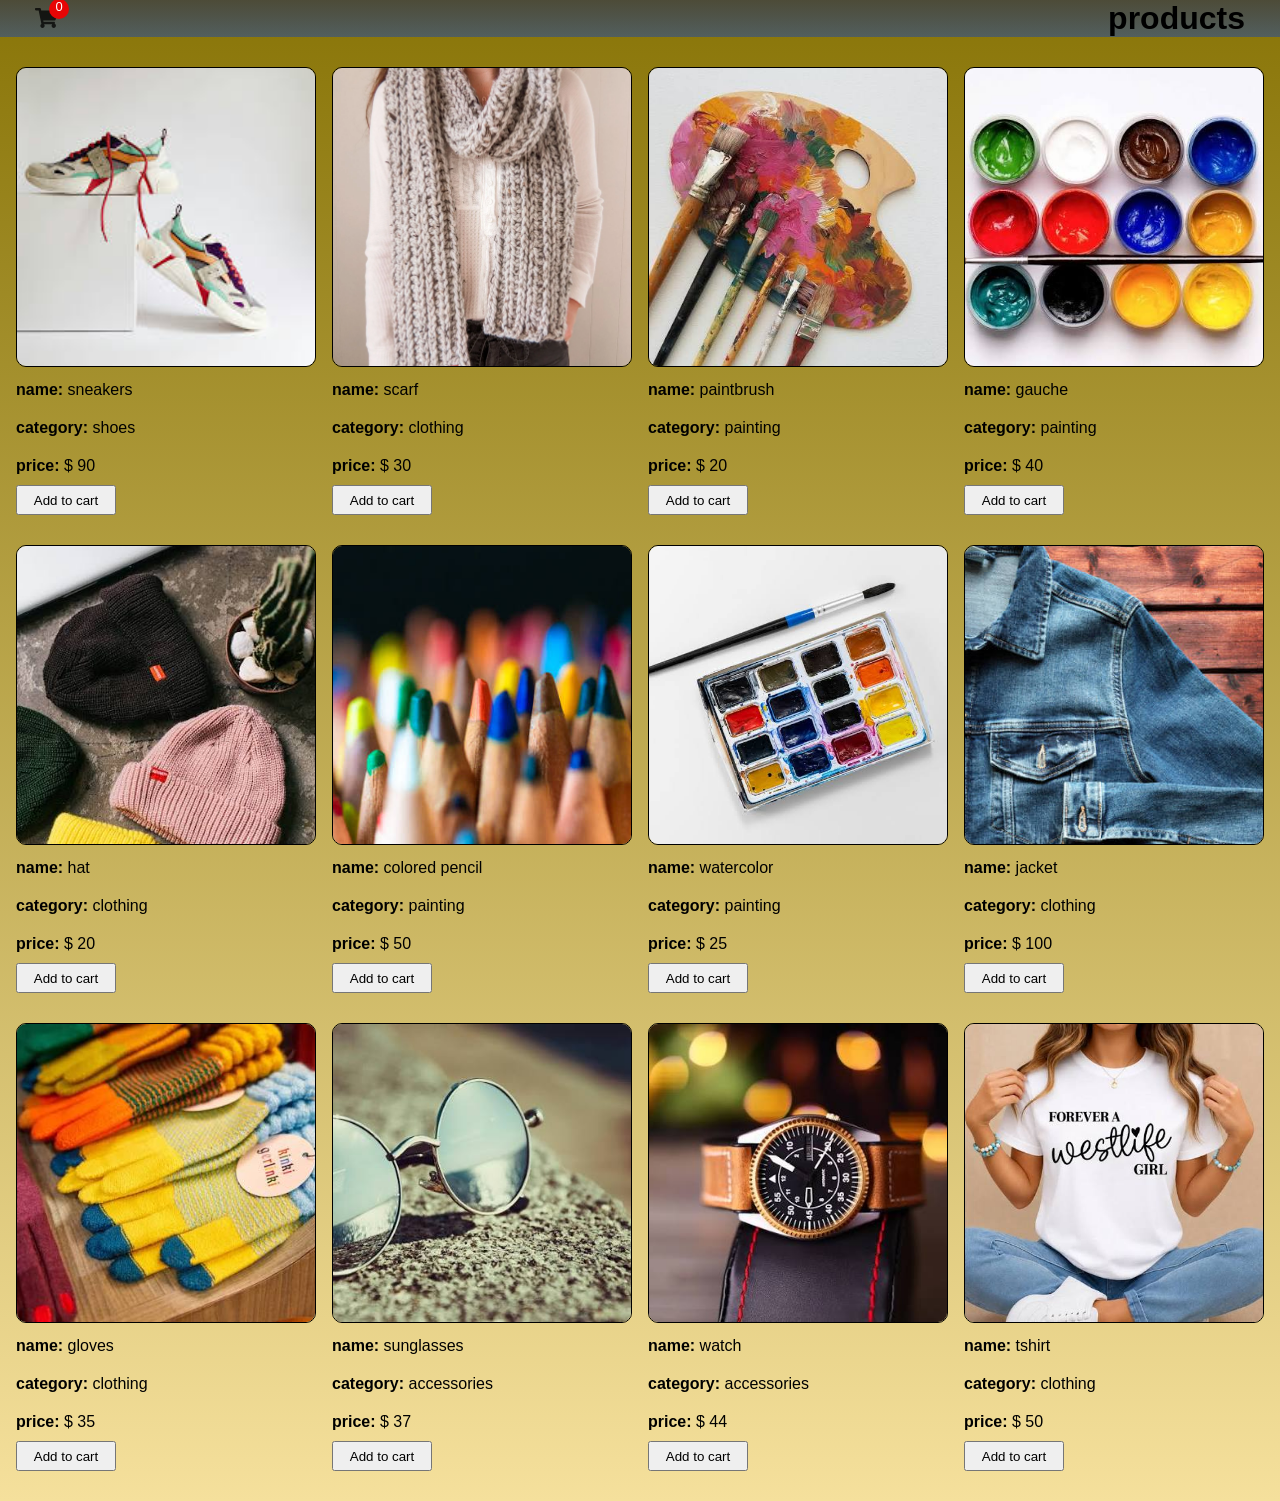
<file: index.html>
<!DOCTYPE html>
<html lang="en">
<head>
    <meta charset="UTF-8">
    <meta name="viewport" content="width=device-width, initial-scale=1.0">
    <title>Document</title>
    <link rel="stylesheet" href="./css/style.css">
</head>
<body>
      <header>
        <a href="./cart.html" class="shoplink" ><i class="fas fa-shopping-cart"></i>
        <span id="cartcount">0</span>
        </a>
        <h1 class="productstitle">products</h1>
      
    </header>
    
    <div id="displayproducts"></div>
    <p id="message"></p>
  
   
  
    <script src="./js/all.js"></script>
    <script src="./js/main.js"></script>
</body>
</html>
</file>
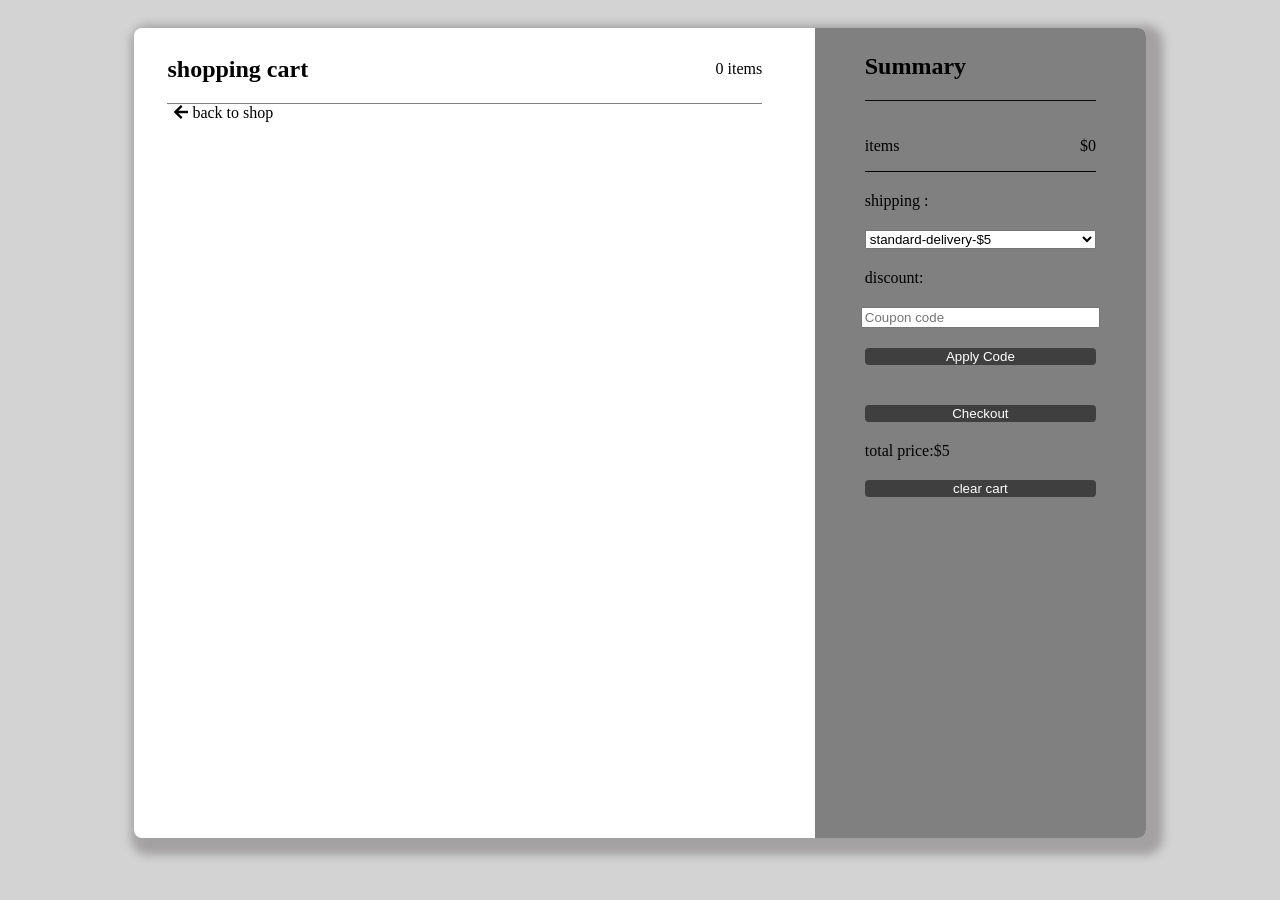
<file: cart.html>
<!DOCTYPE html>
<html lang="en">

<head>
    <meta charset="UTF-8">
    <meta name="viewport" content="width=device-width, initial-scale=1.0">
    <title>Document</title>
    <link rel="stylesheet" href="./css/cart.css">
</head>

<body>

    <div id="cartlayout">
        <div class="leftside">
            <div class="shoppingheader">
                <h2>shopping cart</h2>
                <div id="shoppingcount"></div>
            </div>
            <div id="shoppingcart">
            </div>
         <div class="linkdiv">  <a href="./index.html" class="backlink">
            <i class="fas fa-arrow-left"></i>
            back to shop

           </a></div>
        </div>

        <div id="ordersummary">
            <h2> Summary</h2>
            <div class="summarytop">
                <p id="summaryitems">items</p>
                <p id="summarryprice"></p>
            </div>
           <label for="">shipping :</label>
            <select name="" id="myselect">
                <option value="standard-delivery-$5">standard-delivery-$5</option>
                <option value="higher-order-delivery-$10">higher-order-delivery-$10</option>
                <option value="recieved-pay-$0">recieved-pay-$0</option>
            </select>
            <label for="">discount:</label>
            <input type="text" id="coupon" placeholder="Coupon code">

            <button id="applycoupon">Apply Code</button>
            <p id="couponmessage"></p>

            <button id="checkout">Checkout</button>
            <div id="totalprice"></div>
            <button id="clear">clear cart</button>
        </div>
    </div>
    <script src="js/all.js"></script>
    <script src="./js/cart.js"></script>
</body>

</html>
</file>
<file: css/style.css>
*{
    padding: 0;
    margin: 0;
    outline: none;
    box-sizing: border-box;
}
body{width: 100%;
 background:linear-gradient(rgb(137, 117, 8),rgb(245, 224, 156));
 font-size: 16px;
 padding-bottom: 30px;
 font-family: 'Lucida Sans', 'Lucida Sans Regular', 'Lucida Grande', 'Lucida Sans Unicode', Geneva, Verdana, sans-serif;
}

.productimg{
    width: 300px;
    height: 300px;
    object-fit: cover;
    border-radius: 10px;
    margin-top: 30px;
    border: 1px solid;
}
#displayproducts{
    display: flex;
    flex-wrap: wrap;
    justify-content: space-evenly;
}
#displayproducts p{
    padding: 10px 0;
}
.addtocart{
    width: 100px;
    height: 30px;
   
}

header{
    display: flex;
    justify-content: space-between;
    align-items: center;
    background:linear-gradient(rgba(58, 62, 71, 0.762),rgba(9, 63, 200, 0.44));
}
.shoplink{
    margin-left: 35px;
    text-decoration: none;
    position: relative;
}
#cartcount{
    display: inline-block;
    background-color: rgb(231, 5, 5);
    width: 20px;
    height: 20px;
    color: white;
text-align: center;  
border-radius: 50%;
font-size: 13px;
position: absolute;
left: 14px;
bottom: 10px;
}
.shoplink svg{
    color: rgba(0, 0, 0, 0.743);
    font-size: 20px;
}
.productstitle{
    margin-right:35px;
}
</file>
<file: css/cart.css>
body {
    background-color: lightgray;
    padding: 20px 0;
}

#shoppingcart {
    display: flex;
    flex-direction: column;
    margin-bottom: 20px;

}

.leftside {
    width: 80%;
    margin-right: 20px;
    position: relative;
}

.addedproduct {
    display: flex;
    justify-content: space-evenly;
    border-bottom: 1px solid grey;
    align-items: center;
    width: 90%;
    margin: 0 auto;
    padding: 10px 0;
}

.cartimage {
    width: 40px;
    height: 40px;
    object-fit: cover;
}

#cartlayout {
    display: flex;
    width: 80%;
    margin: 0 auto;
    background-color: white;
    border-radius: 8px;
    box-shadow: 7px 7px 10px 10px rgb(163, 161, 161);
    min-height: 90vh;
}

#ordersummary {
    width: 40%;
    display: flex;
    flex-direction: column;
    padding-top: 15px;
    background-color: gray;
    border-radius: 0 8px 8px 0;
}

#ordersummary>* {
    width: 70%;

    margin: 10px auto;


}

#ordersummary h2 {
    border-bottom: 1px solid rgb(10, 10, 10);
    padding-bottom: 20px;
}

.shoppingheader {
    display: flex;
    justify-content: space-between;
    align-items: center;
    width: 90%;
    margin: 8px auto;

    border-bottom: 1px solid gray;
}

button {
    background-color: rgb(64, 63, 63);
    color: white;
    border: none;
    border-radius: 4px;
    cursor: pointer;
}

.summarytop {
    display: flex;
    justify-content: space-between;
    border-bottom: 1px solid black;
    align-items: center;
}

.backlink {
    text-decoration: none;
    color: black;
    position: absolute;
    bottom: 10px;
    left: 40px;

}

.productbottom {
    display: flex;
}

.removebtn {
    margin-left: 10px;

}

.linkdiv {
    position: absolute;
    background-color: rgb(5, 107, 107);
    width: 100%;
}

@media (max-width:838px) {
    .addedproduct {
        flex-direction: column;


    }

    .cartimage {
        width: 80px;
        height: 80px;
    }

}

@media (max-width:538px) {

    .shoppingheader h2,
    #ordersummary h2 {
        font-size: 18px;
    }
}

@media (max-width:400px) {
    #cartlayout {
        flex-direction: column;
    }

    .leftside {
        margin: 0 auto;
    }

    #ordersummary {
        width: 100%;
        border-radius: 0;
        padding-bottom: 20px;
    }
}

@media (max-width:324px) {
    .productbottom {
        flex-direction: column;
    }

    .removebtn {
        width: 70px;
        margin: 0 auto;
        margin-top: 10px;
    }
}
</file>
